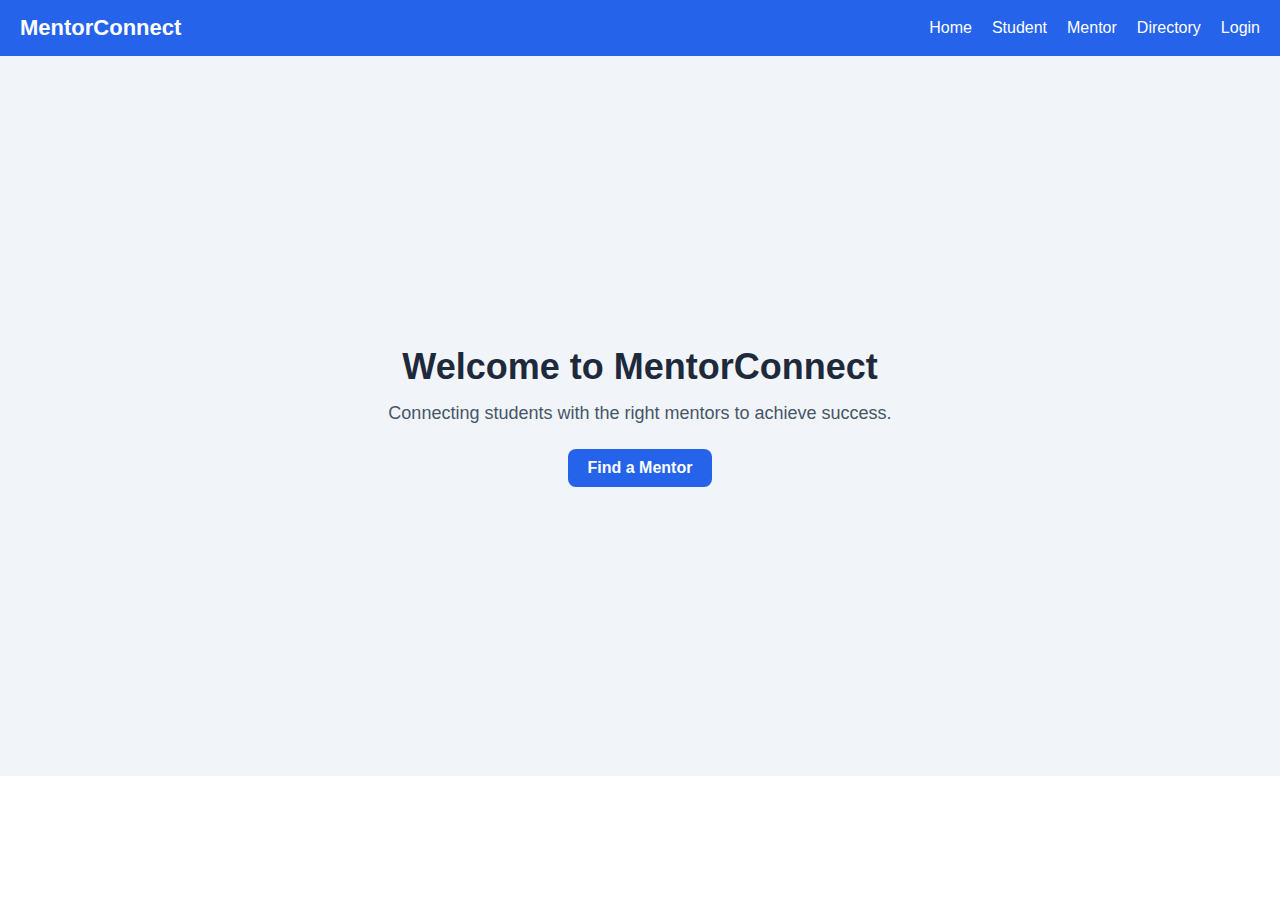
<file: index.html>
<!DOCTYPE html>
<html lang="en">
<head>
  <meta charset="UTF-8">
  <meta name="viewport" content="width=device-width, initial-scale=1.0">
  <title>Student Mentor Platform</title>
  <link rel="stylesheet" href="style.css">
</head>
<body>

  <!-- Navigation Bar -->
  <nav class="navbar">
    <div class="logo">MentorConnect</div>
    <ul class="nav-links">
      <li><a href="index.html">Home</a></li>
      <li><a href="student.html">Student</a></li>
      <li><a href="mentor.html">Mentor</a></li>
      <li><a href="directory.html">Directory</a></li>
      <li><a href="login.html">Login</a></li>
    </ul>
  </nav>

  <!-- Hero Section -->
  <section class="hero">
    <h1>Welcome to MentorConnect</h1>
    <p>Connecting students with the right mentors to achieve success.</p>
    <a href="directory.html" class="btn">Find a Mentor</a>
  </section>

</body>
</html>
</file>
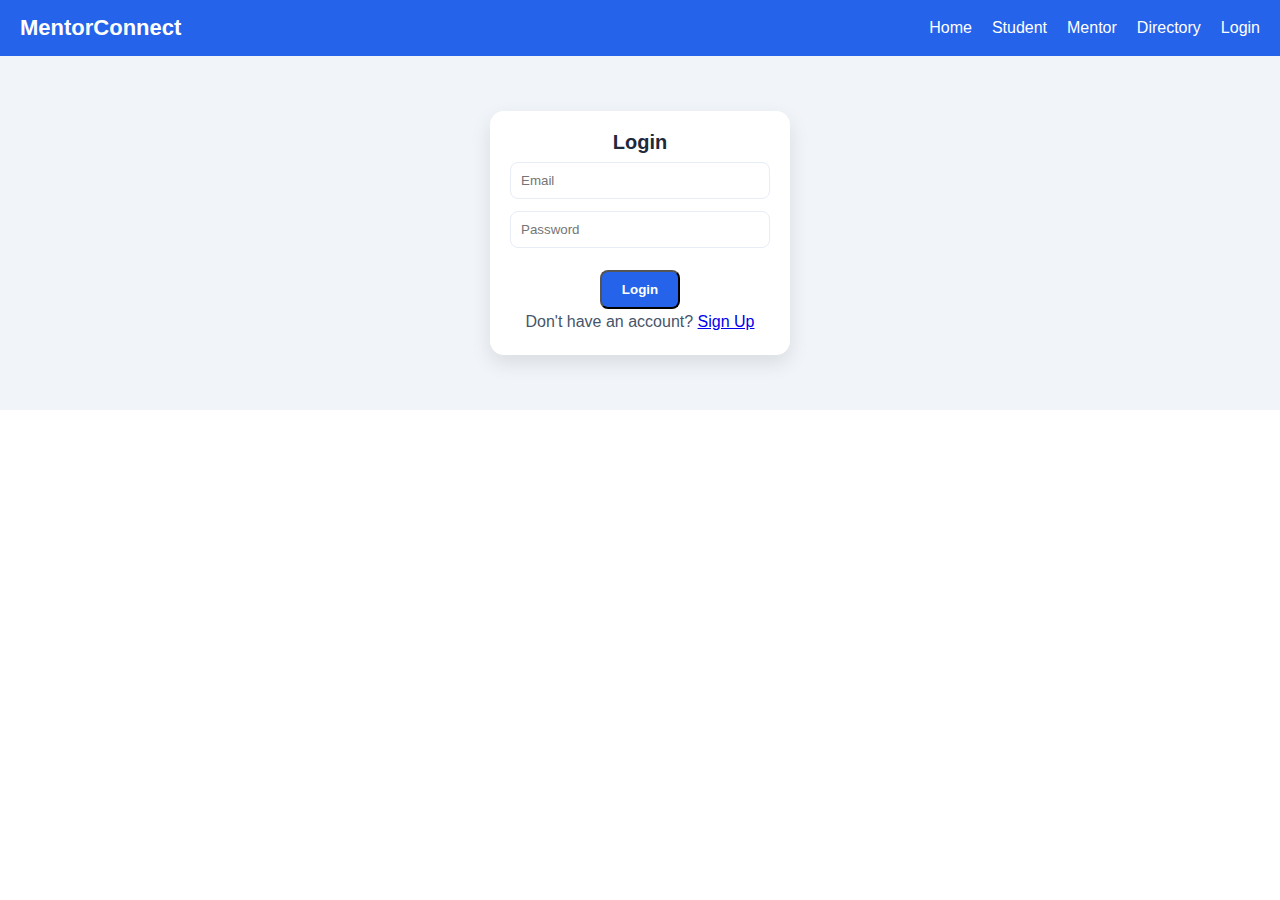
<file: login.html>
<!DOCTYPE html>
<html lang="en">
<head>
  <meta charset="UTF-8">
  <meta name="viewport" content="width=device-width, initial-scale=1.0">
  <title>Login - MentorConnect</title>
  <link rel="stylesheet" href="style.css">
</head>
<body>

  <nav class="navbar">
    <div class="logo">MentorConnect</div>
    <ul class="nav-links">
      <li><a href="index.html">Home</a></li>
      <li><a href="student.html">Student</a></li>
      <li><a href="mentor.html">Mentor</a></li>
      <li><a href="directory.html">Directory</a></li>
      <li><a href="login.html">Login</a></li>
    </ul>
  </nav>

  <section class="profile-section">
    <div class="profile-card">
      <h2>Login</h2>
      <form id="loginForm">
        <input type="email" id="liEmail" placeholder="Email" class="input" required>
        <input type="password" id="liPass" placeholder="Password" class="input" required>
        <button type="submit" class="btn">Login</button>
      </form>
      <p class="small">Don't have an account? <a href="signup.html">Sign Up</a></p>
    </div>
  </section>

  <script>
    const loginForm = document.getElementById('loginForm');
    loginForm.addEventListener('submit', function(e){
      e.preventDefault();
      alert('Demo Login: You clicked Login.');
      window.location.href = 'directory.html';
    });
  </script>

</body>
</html>
</file>
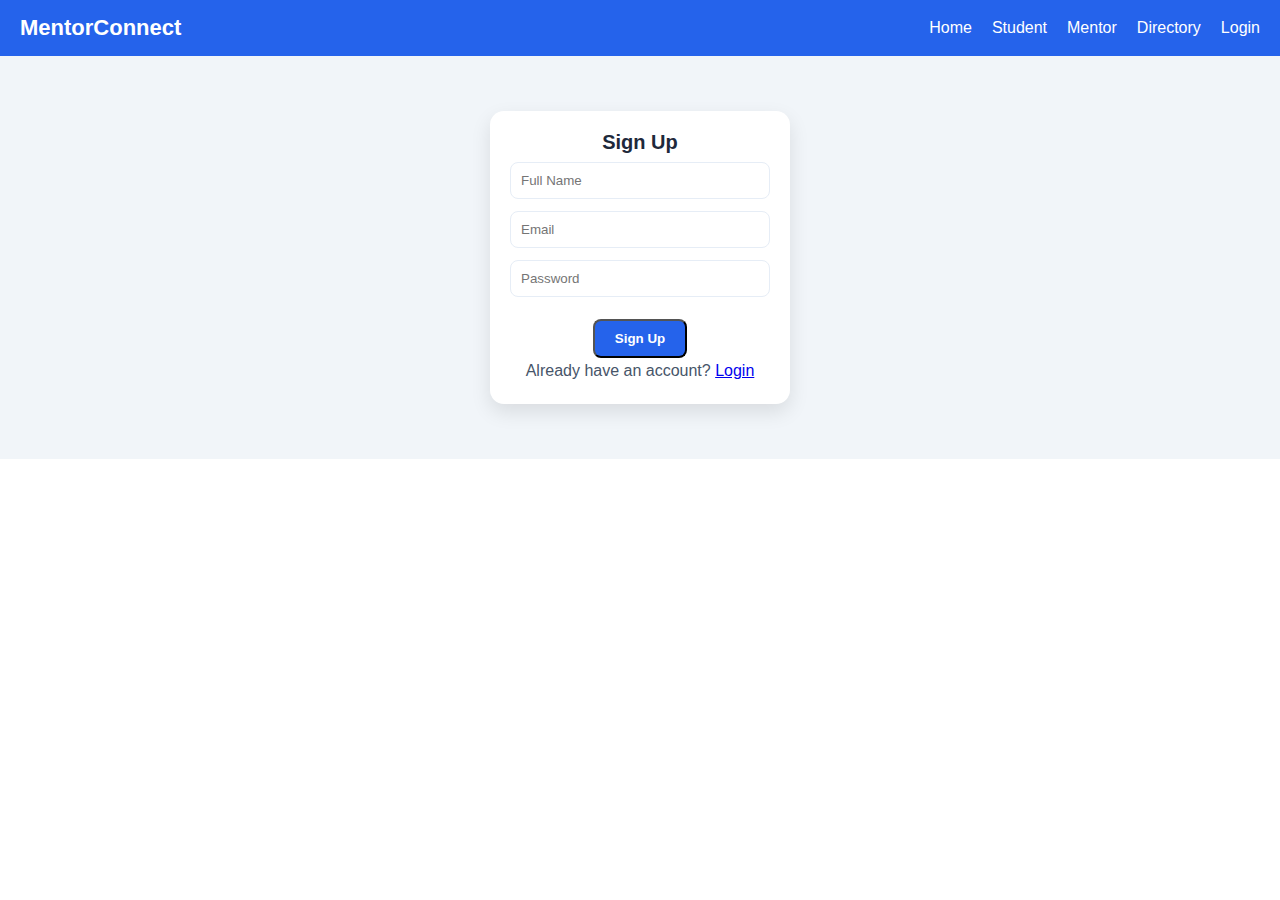
<file: signup.html>
<!DOCTYPE html>
<html lang="en">
<head>
  <meta charset="UTF-8">
  <meta name="viewport" content="width=device-width, initial-scale=1.0">
  <title>Sign Up - MentorConnect</title>
  <link rel="stylesheet" href="style.css">
</head>
<body>

  <nav class="navbar">
    <div class="logo">MentorConnect</div>
    <ul class="nav-links">
      <li><a href="index.html">Home</a></li>
      <li><a href="student.html">Student</a></li>
      <li><a href="mentor.html">Mentor</a></li>
      <li><a href="directory.html">Directory</a></li>
      <li><a href="login.html">Login</a></li>
    </ul>
  </nav>

  <section class="profile-section">
    <div class="profile-card">
      <h2>Sign Up</h2>
      <form id="signupForm">
        <input type="text" id="suName" placeholder="Full Name" class="input" required>
        <input type="email" id="suEmail" placeholder="Email" class="input" required>
        <input type="password" id="suPass" placeholder="Password" class="input" required>
        <button type="submit" class="btn">Sign Up</button>
      </form>
      <p class="small">Already have an account? <a href="login.html">Login</a></p>
    </div>
  </section>

  <script>
    const signupForm = document.getElementById('signupForm');
    signupForm.addEventListener('submit', function(e){
      e.preventDefault();
      alert('Demo Sign Up: You clicked Sign Up.');
      window.location.href = 'directory.html';
    });
  </script>

</body>
</html>
</file>
<file: style.css>
/* Reset */
* {
  margin: 0;
  padding: 0;
  box-sizing: border-box;
  font-family: Arial, sans-serif;
}

/* Navbar */
.navbar {
  display: flex;
  justify-content: space-between;
  align-items: center;
  background: #2563eb;
  padding: 15px 20px;
  color: white;
}

.navbar .logo {
  font-size: 22px;
  font-weight: bold;
}

.nav-links {
  list-style: none;
  display: flex;
  gap: 20px;
}

.nav-links a {
  text-decoration: none;
  color: white;
  font-weight: 500;
  transition: color 0.3s;
}

.nav-links a:hover {
  color: #a5b4fc;
}

/* Hero Section */
.hero {
  height: 80vh;
  display: flex;
  flex-direction: column;
  justify-content: center;
  align-items: center;
  text-align: center;
  padding: 20px;
  background: #f1f5f9;
}

.hero h1 {
  font-size: 36px;
  color: #1e293b;
}

.hero p {
  font-size: 18px;
  margin: 15px 0;
  color: #475569;
}

.btn {
  display: inline-block;
  padding: 10px 20px;
  background: #2563eb;
  color: white;
  border-radius: 8px;
  text-decoration: none;
  margin-top: 10px;
  font-weight: 600;
  transition: background 0.3s, transform 0.2s;
}

.btn:hover {
  background: #1d4ed8;
  transform: translateY(-2px);
}

/* Profile Section & Cards */
.profile-section {
  display: flex;
  justify-content: center;
  padding: 40px 20px;
  background: #f1f5f9;
  flex-wrap: wrap;
}

.profile-card {
  background: white;
  border-radius: 14px;
  padding: 20px;
  width: 100%;
  max-width: 300px;
  box-shadow: 0 8px 20px rgba(0,0,0,0.1);
  text-align: center;
  margin: 15px;
  transition: transform 0.3s, box-shadow 0.3s;
}

.profile-card:hover {
  transform: translateY(-5px);
  box-shadow: 0 12px 24px rgba(0,0,0,0.15);
}

.profile-img {
  width: 120px;
  height: 120px;
  border-radius: 50%;
  object-fit: cover;
  margin-bottom: 15px;
}

.profile-card h2, .profile-card h3 {
  font-size: 20px;
  margin-bottom: 8px;
  color: #1e293b;
}

.profile-card p {
  color: #475569;
  margin: 4px 0;
}

/* Directory Grid */
.directory-section {
  padding: 20px;
  background: #f1f5f9;
}

.directory-grid {
  display: grid;
  grid-template-columns: repeat(auto-fit, minmax(250px, 1fr));
  gap: 20px;
  justify-items: center;
  margin: 0 auto;
}

/* Inputs */
.input {
  width: 100%;
  padding: 10px;
  border-radius: 8px;
  border: 1px solid #e6edf6;
  margin-bottom: 12px;
}

/* Footer */
footer {
  text-align: center;
  padding: 20px;
  background: #2563eb;
  color: white;
  font-size: 14px;
  margin-top: 20px;
}

@media(max-width: 600px){
  .directory-grid {
    grid-template-columns: 1fr;
  }
}
</file>
